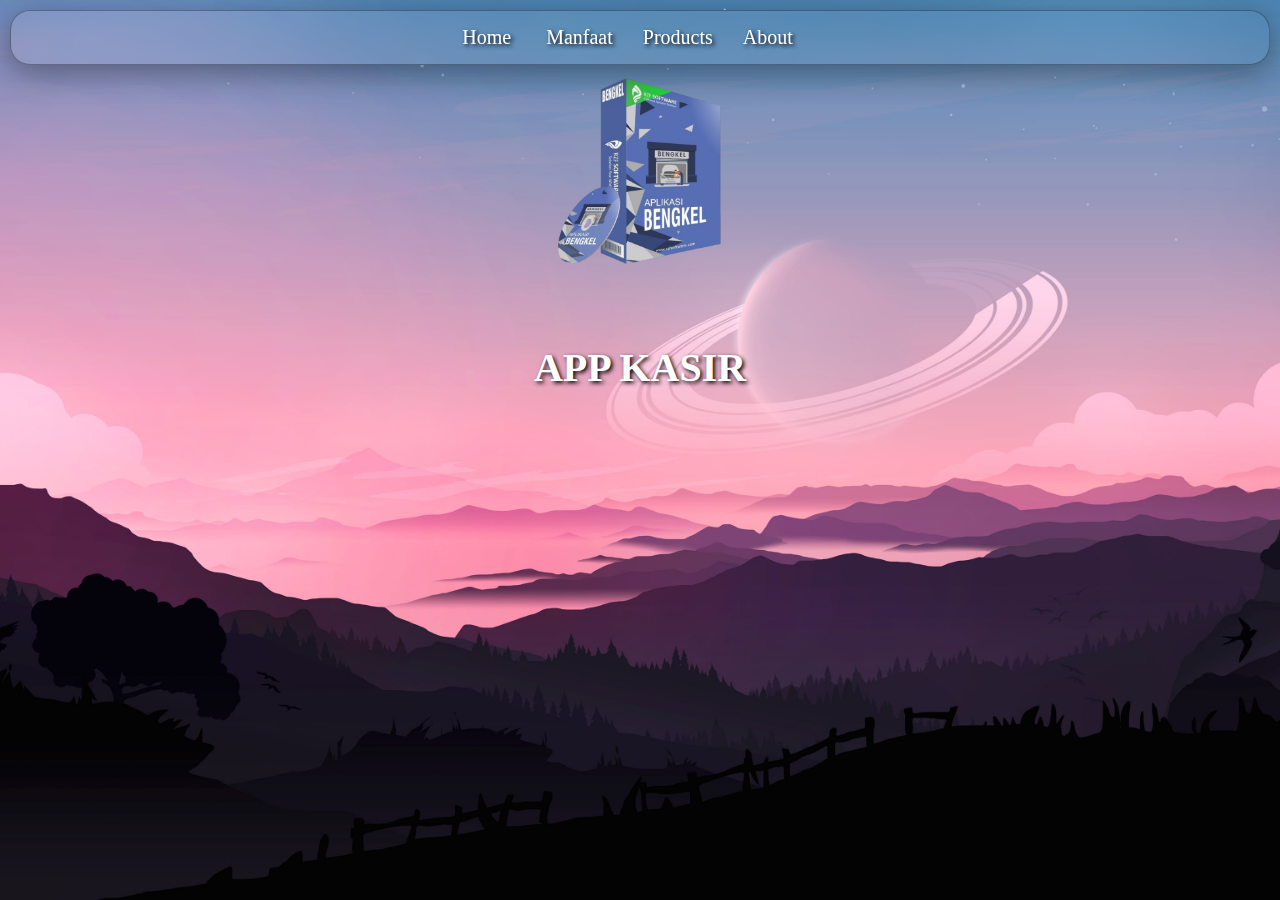
<file: index.html>
<html>
    <head>
        <title>WEB Desta </title>
        <link rel="stylesheet" href="style.css" />
    </head>
    <body>
        <div class="container">
            <!--Navigation BAr-->
                <div class="container-navbar">
                <ul class="ul-navbar">
                      <li class="li-navbar">
                        <a href="home.html" data-teks="&nbsp;Home" class="a-navbar">&nbsp;Home&nbsp;</a>
                      </li>
                      <li class="li-navbar">
                        <a href="manfaat.html" class="a-navbar">Manfaat</a>
                        </li>
                        <li class="li-navbar">
                          <a href="products.html" class="a-navbar">Products</a>
                          </li>
                      <li class="li-navbar">
                        <a href="about.html" class="a-navbar">About </a>
                      </li>
                      <li class="li-navbar">
                        <a href="cek.html" class="a-navbar"></a>
                      </li>
                      </ul>
            </div>
            <div class="context">
              <h1></h1>
          </div>
        </ul>
          </div >
            <!-- Navigator bar selesai-->


             <!-- content 1-->
              <div class="container-content">
                <img src="30.png" class="img-content"/>
              </div>
              <!-- content 1 end-->
               

              <!--foter-->

              <div class="container-footer">
                <h1 class="h1-footer">APP KASIR</h1>
                </div>
                
               </div>
              <!--foter end-->
              

              
              </div>
            </style>
        </body>
</html>
</file>
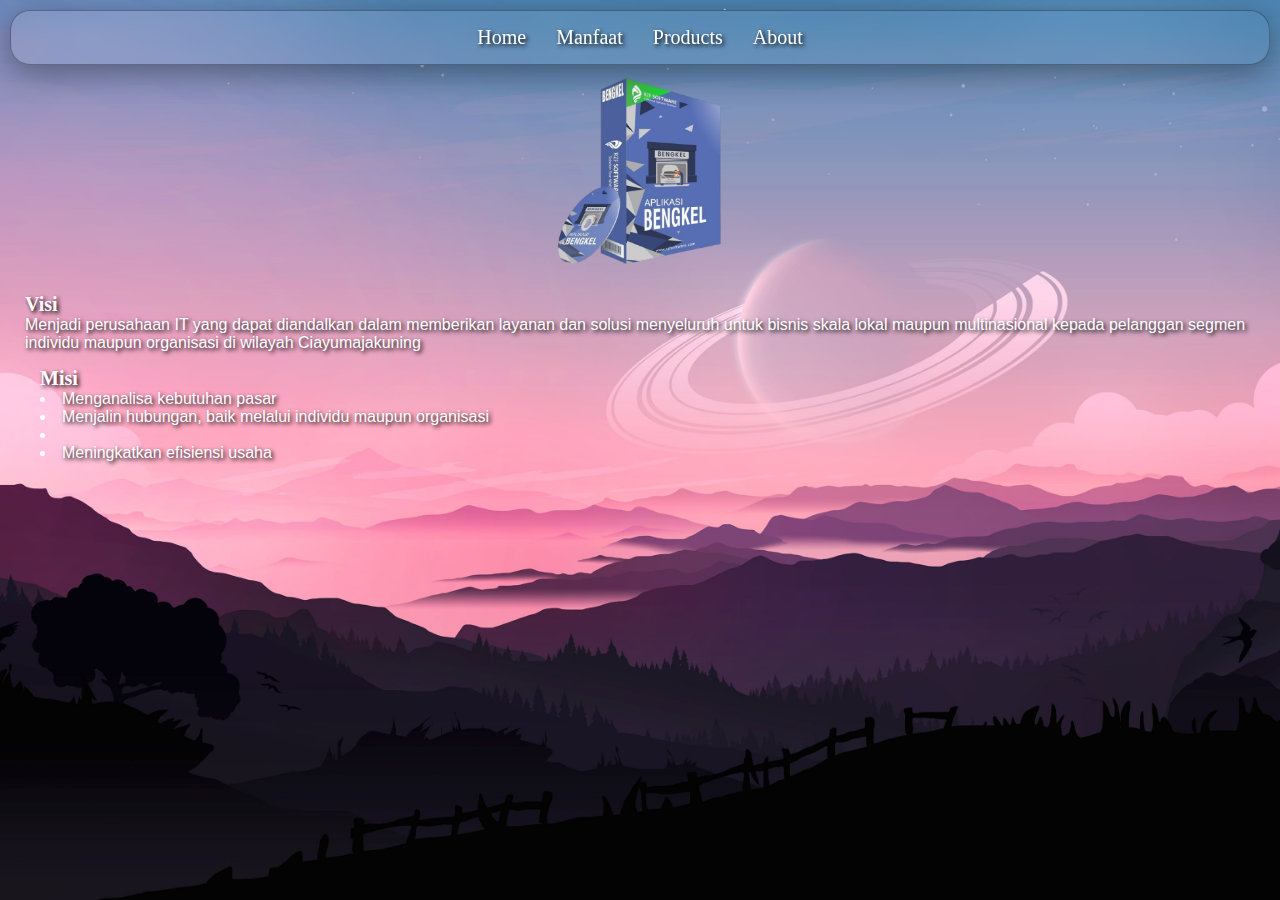
<file: about.html>
<html>
    <head>
        <title>WEB Desta</title>
        <link rel="stylesheet" href="style.css" />
    </head>
    <body>
        <div class="container">
            <!--Navigation BAr-->
                <div class="container-navbar">
                <ul class="ul-navbar">
                      <li class="li-navbar">
                        <a href="home.html" class="a-navbar">Home</a>
                      </li>
                      <li class="li-navbar">
                        <a href="manfaat.html" class="a-navbar">Manfaat</a>
                        </li>
                        <li class="li-navbar">
                          <a href="products.html" class="a-navbar">Products</a>
                          </li>
                      <li class="li-navbar">
                        <a href="about.html" class="a-navbar">About</a>
                      </li>
                      </ul>
            </div>
            <!-- Navigator bar selesai-->

             <!-- content 1-->
              <div class="container-content">
                <img src="30.png" class="img-content"/>
              </div>
              <!-- content 1 end-->
              <div class="column">
              <h1 class="h2-footer">Visi</h1>
              <p>Menjadi perusahaan IT yang dapat diandalkan dalam memberikan layanan dan solusi menyeluruh untuk bisnis skala lokal maupun multinasional kepada pelanggan segmen individu maupun organisasi di wilayah Ciayumajakuning</p>
              <div class="column">
               <h1 class="h2-footer">Misi</h1>
                <li> Menganalisa kebutuhan pasar</li>
                <li> Menjalin hubungan, baik melalui individu maupun organisasi<li>
                <li> Meningkatkan efisiensi usaha </li>
              <!--foter-->
              </div>
        </body>
</html>
</file>
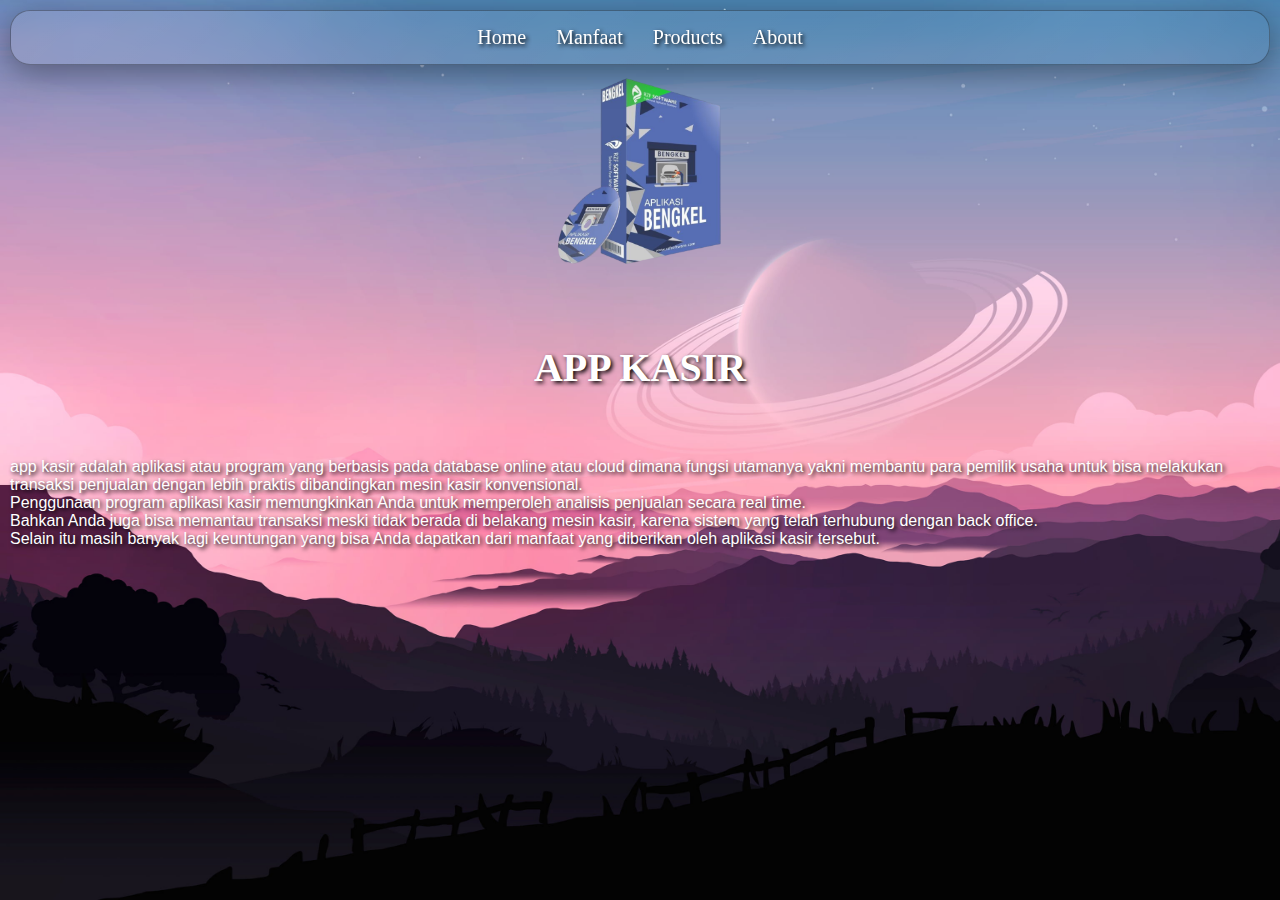
<file: home.html>
<html>
    <head>
        <title>WEB Desta </title>
        <link rel="stylesheet" href="style.css" />


      </head>
      <body>
        <div class="container">
            <!--Navigation BAr-->
                <div class="container-navbar">
                <ul class="ul-navbar">
                      <li class="li-navbar">
                        <a href="home.html" class="a-navbar">Home</a>
                      </li>
                      <li class="li-navbar">
                        <a href="manfaat.html" class="a-navbar">Manfaat</a>
                        </li>
                        <li class="li-navbar">
                          <a href="products.html" class="a-navbar">Products</a>
                          </li>
                      <li class="li-navbar">
                        <a href="about.html" class="a-navbar">About</a>
                      </li>
                      </ul>
            </div>
            <!-- Navigator bar selesai-->
             
             <!-- content 1-->
              <div class="container-content">
                <img src="30.png" class="img-content"/>
              </div>
              <!-- content 1 end-->
              <div class="container-footer">
                <h1 class="h1-footer">APP KASIR</h1>
               </div>
                <p>app kasir adalah aplikasi atau program yang berbasis pada database online atau cloud dimana fungsi utamanya yakni membantu para pemilik usaha untuk bisa melakukan transaksi penjualan dengan lebih praktis dibandingkan mesin kasir konvensional.</p>
                <p>Penggunaan program aplikasi kasir memungkinkan Anda untuk memperoleh analisis penjualan secara real time.</p>
                <p>Bahkan Anda juga bisa memantau transaksi meski tidak berada di belakang mesin kasir, karena sistem yang telah terhubung dengan back office.</p>
                <p>Selain itu masih banyak lagi keuntungan yang bisa Anda dapatkan dari manfaat yang diberikan oleh aplikasi kasir tersebut.</p>
                </div>
              <!--foter end-->
              
              </div>
        </body>
</html>
</file>
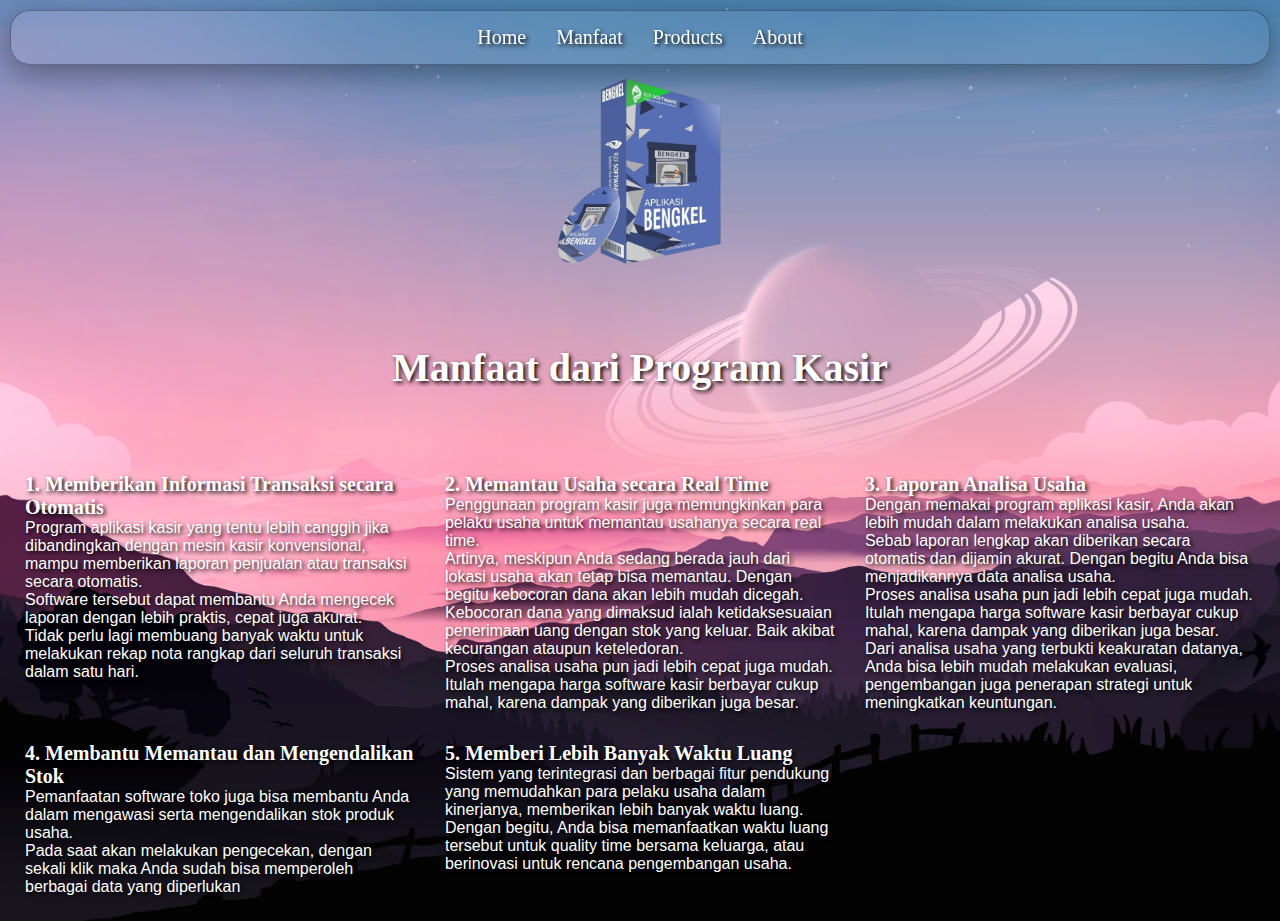
<file: manfaat.html>
<html>
    <head>
        <title>WEB Desta </title>
        <link rel="stylesheet" href="style.css" />
      <style>
      
      .column {
        float: left;
        width: 33.33%;
        padding: 15px;
      }
      </style>
      </head>
      <body>
        <div class="container">
            <!--Navigation BAr-->
                <div class="container-navbar">
                <ul class="ul-navbar">
                      <li class="li-navbar">
                        <a href="home.html" class="a-navbar">Home</a>
                      </li>
                      <li class="li-navbar">
                        <a href="manfaat.html" class="a-navbar">Manfaat</a>
                        </li>
                        <li class="li-navbar">
                          <a href="products.html" class="a-navbar">Products</a>
                          </li>
                      <li class="li-navbar">
                        <a href="about.html" class="a-navbar">About</a>
                      </li>
                      </ul>
            </div>
            <!-- Navigator bar selesai-->

             <!-- content 1-->
              <div class="container-content">
                <img src="30.png" class="img-content"/>
              </div>
              <!-- content 1 end-->
               <div class="container-footer">
                <h1 class="h1-footer">Manfaat dari Program Kasir</h1>
               </div>

              <!--foter-->
              <div class="column">
                <h1 class="h2-footer">1. Memberikan Informasi Transaksi secara Otomatis</h1>
                <p>Program aplikasi kasir yang tentu lebih canggih jika dibandingkan dengan mesin kasir konvensional, mampu memberikan laporan penjualan atau transaksi  secara otomatis.</p>
                <p>Software tersebut dapat membantu Anda mengecek laporan dengan lebih praktis, cepat juga akurat.</p>
                <p>Tidak perlu lagi membuang banyak waktu untuk melakukan rekap nota rangkap dari seluruh transaksi dalam satu hari.</p>
              </div>
                
                <div class="row">
                <div class="column">
                <h2 class="h2-footer">2. Memantau Usaha secara Real Time</h2>
                <p>Penggunaan program kasir juga memungkinkan para pelaku usaha untuk memantau usahanya secara real time.</p>
                <p>Artinya, meskipun Anda sedang berada jauh dari lokasi usaha akan tetap bisa memantau. Dengan begitu kebocoran dana akan lebih mudah dicegah.</p>
                <p>Kebocoran dana yang dimaksud ialah ketidaksesuaian penerimaan uang dengan stok yang keluar. Baik akibat kecurangan ataupun keteledoran.</p>
                <p>Proses analisa usaha pun jadi lebih cepat juga mudah. Itulah mengapa harga software kasir berbayar cukup mahal, karena dampak yang diberikan juga besar.</p> 
                 </div>

                <div class="column">
                  <h2 class="h2-footer">3. Laporan Analisa Usaha</h2>
                  <p>Dengan memakai program aplikasi kasir, Anda akan lebih mudah dalam melakukan analisa usaha.</p>
                  <p>Sebab laporan lengkap akan diberikan secara otomatis dan dijamin akurat. Dengan begitu Anda bisa menjadikannya data analisa usaha.</p>
                  <p>Proses analisa usaha pun jadi lebih cepat juga mudah. Itulah mengapa harga software kasir berbayar cukup mahal, karena dampak yang diberikan juga besar.</p>
                  <p>Dari analisa usaha yang terbukti keakuratan datanya, Anda bisa lebih mudah melakukan evaluasi, pengembangan juga penerapan strategi untuk meningkatkan keuntungan.</p>
                  </div>

                  <div class="column">
                    <h2 class="h2-footer">4. Membantu Memantau dan Mengendalikan Stok</h2>
                    <p>Pemanfaatan software toko juga bisa membantu Anda dalam mengawasi serta mengendalikan stok produk usaha.</p>
                    <p>Pada saat akan melakukan pengecekan, dengan sekali klik maka Anda sudah bisa memperoleh berbagai data yang diperlukan</p>
                    </div>

                    <div class="column">
                      <h2 class="h2-footer">5. Memberi Lebih Banyak Waktu Luang</h2>
                      <p>Sistem yang terintegrasi dan berbagai fitur pendukung yang memudahkan para pelaku usaha dalam kinerjanya, memberikan lebih banyak waktu luang.</p>
                      <p>Dengan begitu, Anda bisa memanfaatkan waktu luang tersebut untuk quality time bersama keluarga, atau berinovasi untuk rencana pengembangan usaha.</p>
                    
                    </div>
              <!--foter end-->
              
              </div>
        </body>
</html>
</file>
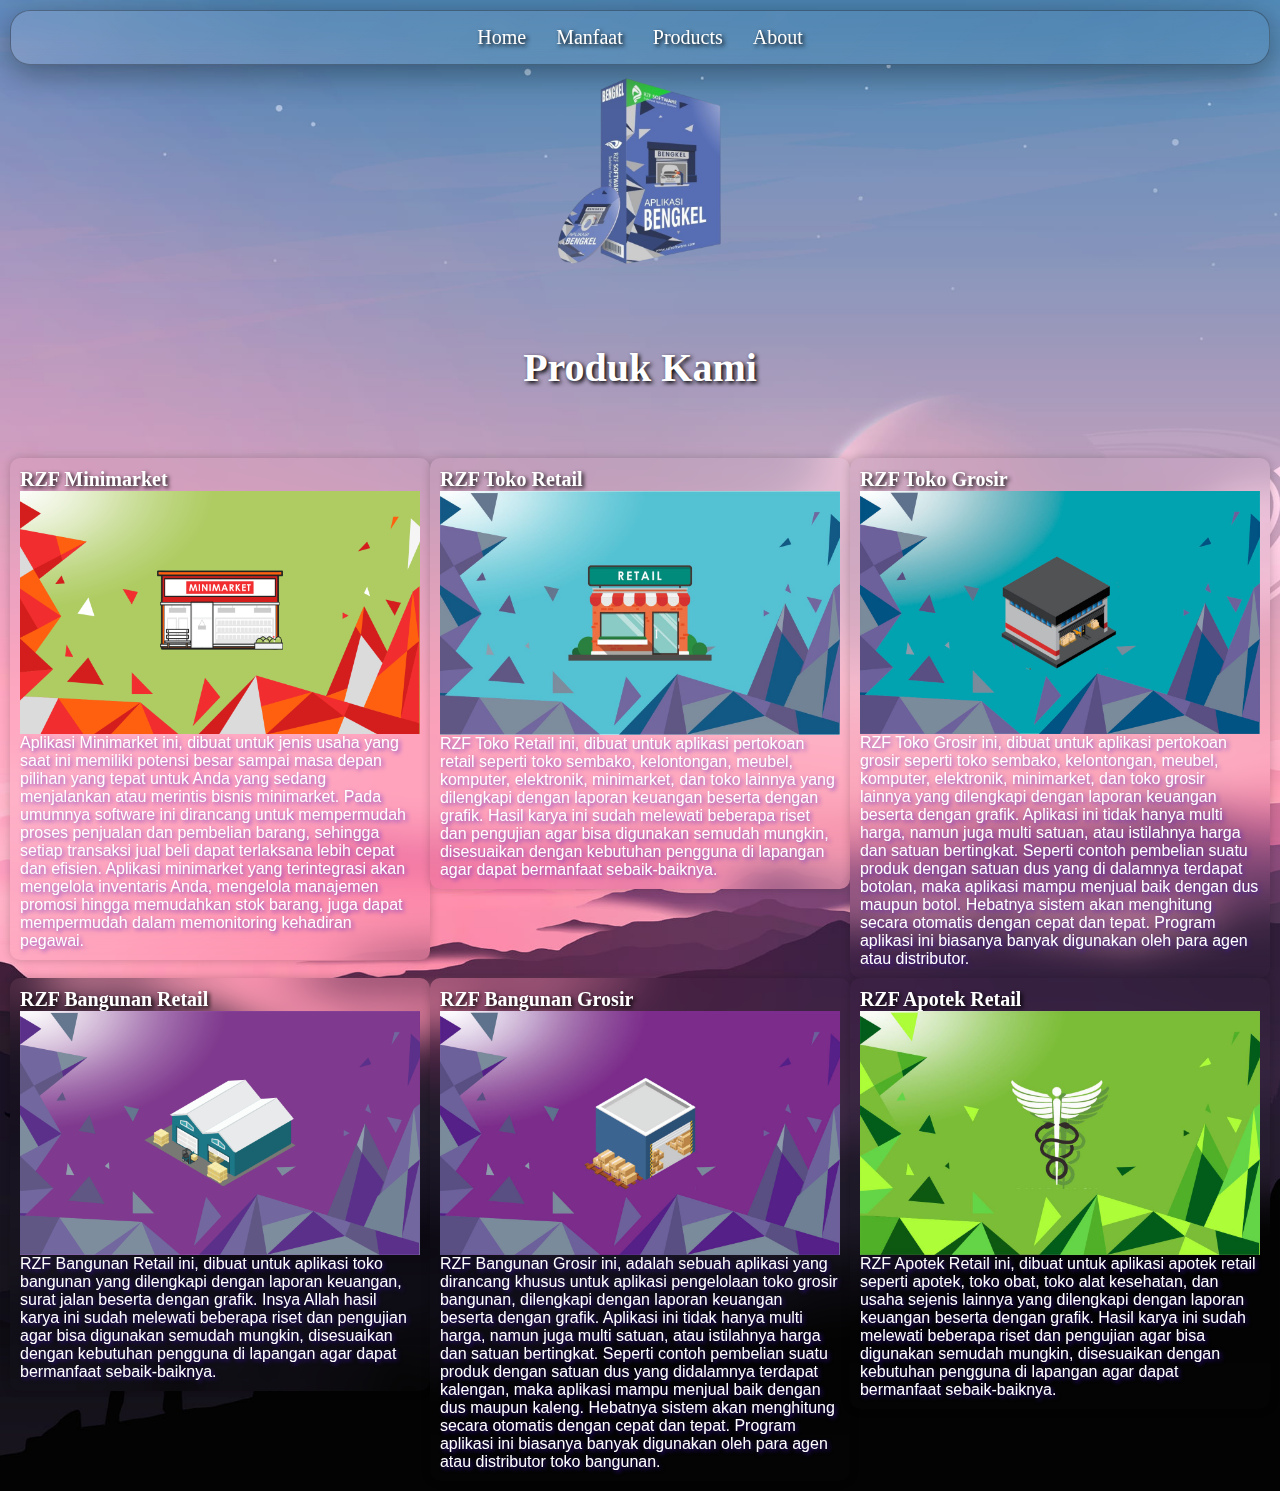
<file: products.html>
<html>
    <head>
        <title>WEB Desta </title>
        <link rel="stylesheet" href="style.css" />
        <style>
        </style>
      </head>
      <body>
        <div class="container">
            <!--Navigation BAr-->
                <div class="container-navbar">
                <ul class="ul-navbar">
                      <li class="li-navbar">
                        <a href="home.html" class="a-navbar">Home</a>
                      </li>
                      <li class="li-navbar">
                        <a href="manfaat.html" class="a-navbar">Manfaat</a>
                        </li>
                        <li class="li-navbar">
                          <a href="products.html" class="a-navbar">Products</a>
                          </li>
                      <li class="li-navbar">
                        <a href="about.html" class="a-navbar">About</a>
                      </li>
                      </ul>
            </div>
            <!-- Navigator bar selesai-->

             <!-- content 1-->
              <div class="container-content">
                <img src="30.png" class="img-content"/>
              </div>
              <!-- content 1 end-->
               <div class="container-footer">
                <h1 class="h1-footer">Produk Kami</h1>
               </div>

              <!--foter-->
              <div class="column1">
                <h1 class="h2-footer">RZF Minimarket</h1>
                <img src="minimarket.png" style="width:100%">
                <p>Aplikasi Minimarket ini, dibuat untuk  jenis usaha yang  saat ini memiliki potensi besar sampai masa depan pilihan yang tepat untuk Anda yang sedang menjalankan atau merintis bisnis minimarket.  Pada umumnya software ini dirancang untuk mempermudah proses penjualan dan pembelian barang, sehingga setiap transaksi jual beli dapat terlaksana lebih cepat dan efisien. Aplikasi minimarket yang terintegrasi akan mengelola inventaris Anda, mengelola manajemen promosi hingga memudahkan stok barang, juga dapat mempermudah dalam memonitoring kehadiran pegawai.</p>
              </div>

                <div class="row">
                <div class="column2">
                <h2 class="h2-footer">RZF Toko Retail</h2>
                <img src="toko-retail.jpg" style="width: 100%"/>
                <p>RZF Toko Retail ini, dibuat untuk aplikasi pertokoan retail seperti toko sembako, kelontongan, meubel, komputer, elektronik, minimarket, dan toko lainnya yang dilengkapi dengan laporan keuangan beserta dengan grafik. Hasil karya ini sudah melewati beberapa riset dan pengujian agar bisa digunakan semudah mungkin, disesuaikan dengan kebutuhan pengguna di lapangan agar dapat bermanfaat sebaik-baiknya.</p>
                 </div>

                <div class="column3">
                  <h2 class="h2-footer">RZF Toko Grosir</h2>
                    <img src="toko-grosir.jpg" style="width: 100%"/>
                  <p>RZF Toko Grosir ini, dibuat untuk aplikasi pertokoan grosir seperti toko sembako, kelontongan, meubel, komputer, elektronik, minimarket, dan toko grosir lainnya yang dilengkapi dengan laporan keuangan beserta dengan grafik. Aplikasi ini tidak hanya multi harga, namun juga multi satuan, atau istilahnya harga dan satuan bertingkat. Seperti contoh pembelian suatu produk dengan satuan dus yang di dalamnya terdapat botolan, maka aplikasi mampu menjual baik dengan dus maupun botol. Hebatnya sistem akan menghitung secara otomatis dengan cepat dan tepat. Program aplikasi ini biasanya banyak digunakan oleh para agen atau distributor.</p>
                  </div>


                  <div class="column3">
                    <h2 class="h2-footer">RZF Bangunan Retail</h2>
                      <img src="50.png" style="width: 100%"/>
                    <p>RZF Bangunan Retail ini, dibuat untuk aplikasi toko bangunan yang dilengkapi dengan laporan keuangan, surat jalan beserta dengan grafik. Insya Allah hasil karya ini sudah melewati beberapa riset dan pengujian agar bisa digunakan semudah mungkin, disesuaikan dengan kebutuhan pengguna di lapangan agar dapat bermanfaat sebaik-baiknya.</p>
                    </div>


                    <div class="column3">
                      <h2 class="h2-footer">RZF Bangunan Grosir</h2>
                        <img src="49.jpg" style="width: 100%"/>
                      <p>RZF Bangunan Grosir ini, adalah sebuah aplikasi yang dirancang khusus untuk aplikasi pengelolaan toko grosir bangunan, dilengkapi dengan laporan keuangan beserta dengan grafik. Aplikasi ini tidak hanya multi harga, namun juga multi satuan, atau istilahnya harga dan satuan bertingkat. Seperti contoh pembelian suatu produk dengan satuan dus yang didalamnya terdapat kalengan, maka aplikasi mampu menjual baik dengan dus maupun kaleng. Hebatnya sistem akan menghitung secara otomatis dengan cepat dan tepat. Program aplikasi ini biasanya banyak digunakan oleh para agen atau distributor toko bangunan.</p>
                      </div>



                      <div class="column3">
                        <h2 class="h2-footer">RZF Apotek Retail</h2>
                          <img src="48.jpg" style="width: 100%"/>
                        <p>RZF Apotek Retail ini, dibuat untuk aplikasi apotek retail seperti apotek, toko obat, toko alat kesehatan, dan usaha sejenis lainnya yang dilengkapi dengan laporan keuangan beserta dengan grafik. Hasil karya ini sudah melewati beberapa riset dan pengujian agar bisa digunakan semudah mungkin, disesuaikan dengan kebutuhan pengguna di lapangan agar dapat bermanfaat sebaik-baiknya.</p>
                        </div>           
              
              </div>
        </body>
</html>
</file>
<file: style.css>
*,
html {
    box-sizing: border-box;
    margin: 0;
    padding: 0;
}

.column {
    float: left;
    width: 33.33%;
    padding: 15px;
  }

.column1 {
    float: left;
    width: 33.33%;
    padding: 10px;
    background: transparent;
    border-radius: 10px;
    backdrop-filter: blur(20px);
    box-shadow: 0 0 10px rgba(0, 0, 0, 0.2);
    font-family: ;
    color: white;
    text-decoration: none;
    text-shadow: 2px 2px 4px #4414c99d;
    
  }

  .column{
  width: 100%;
  }


  .column2 {
    float: left;
    width: 33.33%;
    padding: 10px;
    background: transparent;
    border-radius: 10px;
    backdrop-filter: blur(20px);
    box-shadow: 0 0 10px rgba(0, 0, 0, 0.2);
    font-family: ;
    color: white;
    text-decoration: none;
    text-shadow: 2px 2px 4px #4414c99d;

  }

  .column3 {
    float: left;
    width: 33.33%;
    padding: 10px;
    background: transparent;
    border-radius: 10px;
    backdrop-filter: blur(20px);
    box-shadow: 0 0 10px rgba(0, 0, 0, 0.2);
    font-family: ;
    color: white;
    text-decoration: none;
    text-shadow: 2px 2px 4px #4414c99d;

  }

.row::after {
    content: "";
    display: table;
    clear: both;
      }


body{
    font-family: Arial;
    padding: 10px;
    margin: 0;
      background-image: url("00.jpg");
      background-size: cover;
      background-position: center;
background-repeat: no-repeat;   
    color: white;
    text-decoration: none;
    text-shadow: 2px 2px 4px #000000;
}

  

.container-navbar {


        background: linear-gradient(135deg, rgba(255, 255, 255, 0.1), rgba(255, 255, 255, 0));
        backdrop-filter: blur(10px);
        -webkit-backdrop-filter: blur(10px);
        border-radius: 20px;
        border:1px solid rgba(20, 20, 20, 0.356);
        box-shadow: 0 8px 32px 0 rgba(0, 0, 0, 0.37);

    width: 100%;
    height: 10vh;
    height: fit-content;
    font-family: Lato, "Trebuchet MS", "Verdana", "sans-serif";
}

.ul-navbar {  
    display: flex;
    justify-content: center;
    align-items: center;
}

.li-navbar {
    list-style-type: none;
    padding: 10px;
    margin: 5px;
    color:black;
    font-size: 20px;
    text-shadow: 2px 2px 4px #000000;
}

.li-navbar:hover {
    background-color: #00ff99;
    transition: .5s ease-in-out;
    transition-delay: .0s;
    border-radius: 10px;
}


.a-navbar {
    color: white;
    text-decoration: none;
}


.container-content {
    display: flex;
    justify-content: center;
    align-items: center;
}


.a-content {
    width: 720px;
    height: 480px;
    display: flex;
    flex-direction: column;
    justify-content: space-evenly;
    align-items: center;
}


.img-content {
    width: 30%;
    height: 30%;
} 

.jpg-content {
    width: 100%;
    height: 200px;
    align-items: center;
}

.container-footer {
    font-size: smaller;
    height: 20vh;
    display: flex;
    justify-content: center ;
    align-items: center;
    font-family: "Trebuchet MS";
}

.h1-footer {
    font-size: 40px;
    font-family:    Lato, "Trebuchet MS", "Verdana", "sans-serif";
    color: white;
    text-decoration: none;
    text-shadow: 2px 2px 4px #000000;
}
.h2-footer{
    font-size: 20px;
    font-family: "Trebuchet MS";
    font-family: ;
    color: white;
    text-decoration: none;
    text-shadow: 2px 2px 4px #000000;
}
.h3-footer{
    font-size: 20px;
}

.column {
    float: left;
    width: 33.33%;
    padding: 15px;
  }

.column {
    width: 100%;
}

.row::after {
    content: "";
    display: table;
    clear: both;
  }

  ul.a {
    list-style-type: circle;
  }
</file>
